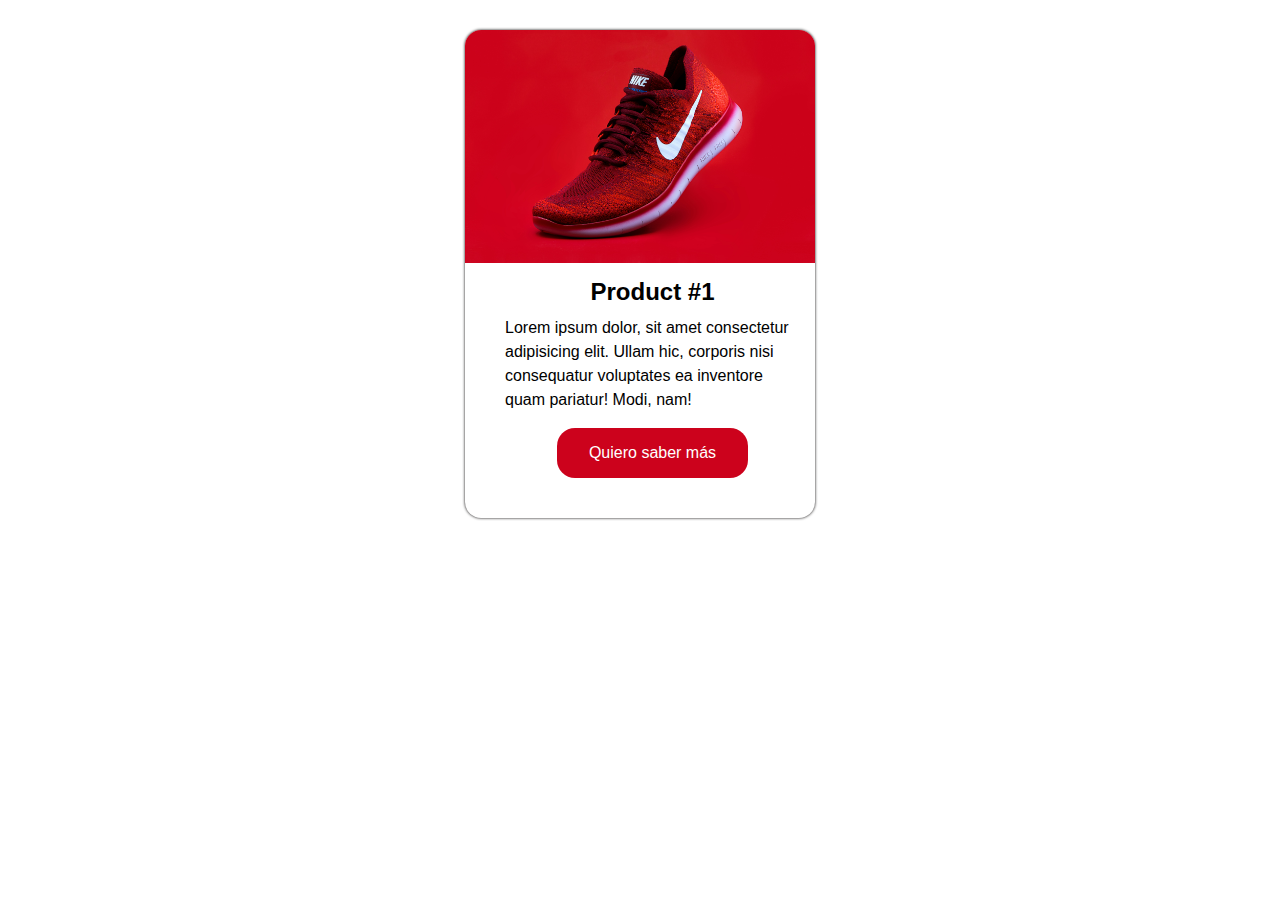
<file: Trabajo- Práctico-nro 3/index.html>
<!DOCTYPE html>
<html lang="en">
<head>
    <meta charset="UTF-8">
    <meta name="viewport" content="width=device-width, initial-scale=1.0">
    <title>Página web Card producto</title>
    <link rel="stylesheet" href="./css/style.css">
</head>
<body>
    <article class="card">
            <img class="card-img" src="./img/img_producto.jpg" alt="Zapatilla deportiva Nike">
            <div class="card-container">
                <h2 class="card-title">Product #1</h2>
                <p class="card-paragraph">Lorem ipsum dolor, sit amet consectetur adipisicing elit. Ullam hic, corporis nisi consequatur voluptates ea inventore quam pariatur! Modi, nam!</p>
                <a class="card-button" href="">Quiero saber más</a>
            </div>
    </article>
    
</body>
</html>
</file>
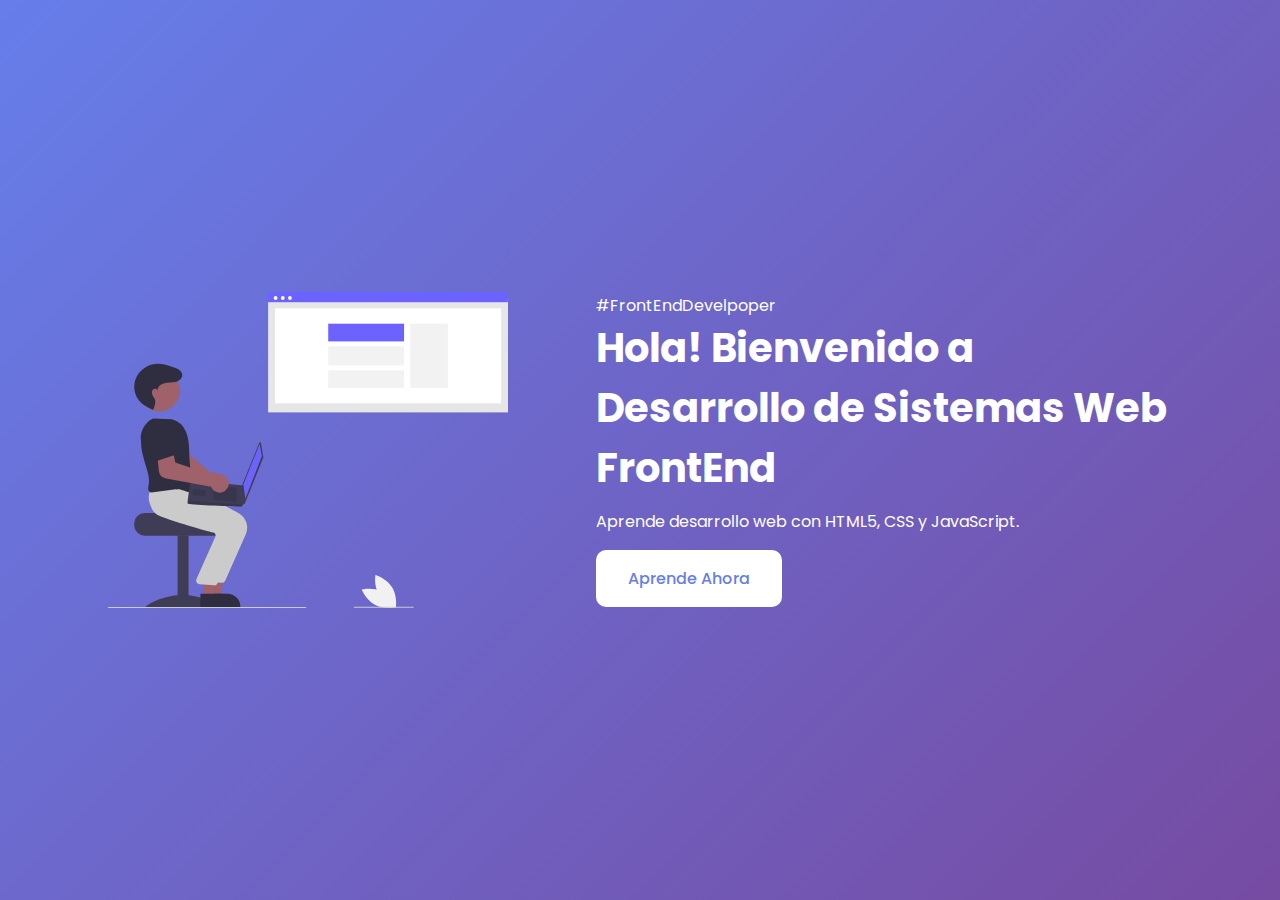
<file: Trabajo-Practico-4/index.html>
<!DOCTYPE html>
<html lang="en">
<head>
    <meta charset="UTF-8">
    <meta name="viewport" content="width=device-width, initial-scale=1.0">
    <title>Trabajo Practico n°4</title>
    <link rel="stylesheet" href="css/style.css">
    <link rel="preconnect" href="https://fonts.googleapis.com">
    <link rel="preconnect" href="https://fonts.gstatic.com" crossorigin>
    <link href="https://fonts.googleapis.com/css2?family=Poppins:ital,wght@0,300;0,400;0,500;0,700;1,300;1,400;1,500;1,700&display=swap" rel="stylesheet">
<body>
    <div class="contenedor-general">
        <div class="contenedor-imagen">
            <img src="./img/undraw_web-developer_ggt0.svg" alt="imagen-web-developer">
        </div>
        <div class="contenedor-textos">
            <p>#FrontEndDevelpoper</p>
            <h2 class="encabezado">Hola! Bienvenido a Desarrollo de Sistemas Web FrontEnd</h2>
            <p class="parrafo">Aprende desarrollo web con HTML5, CSS y JavaScript.</p>
            <a class="boton" href="#">Aprende Ahora</a>
        </div>
    </div>
</body>
</html>
</file>
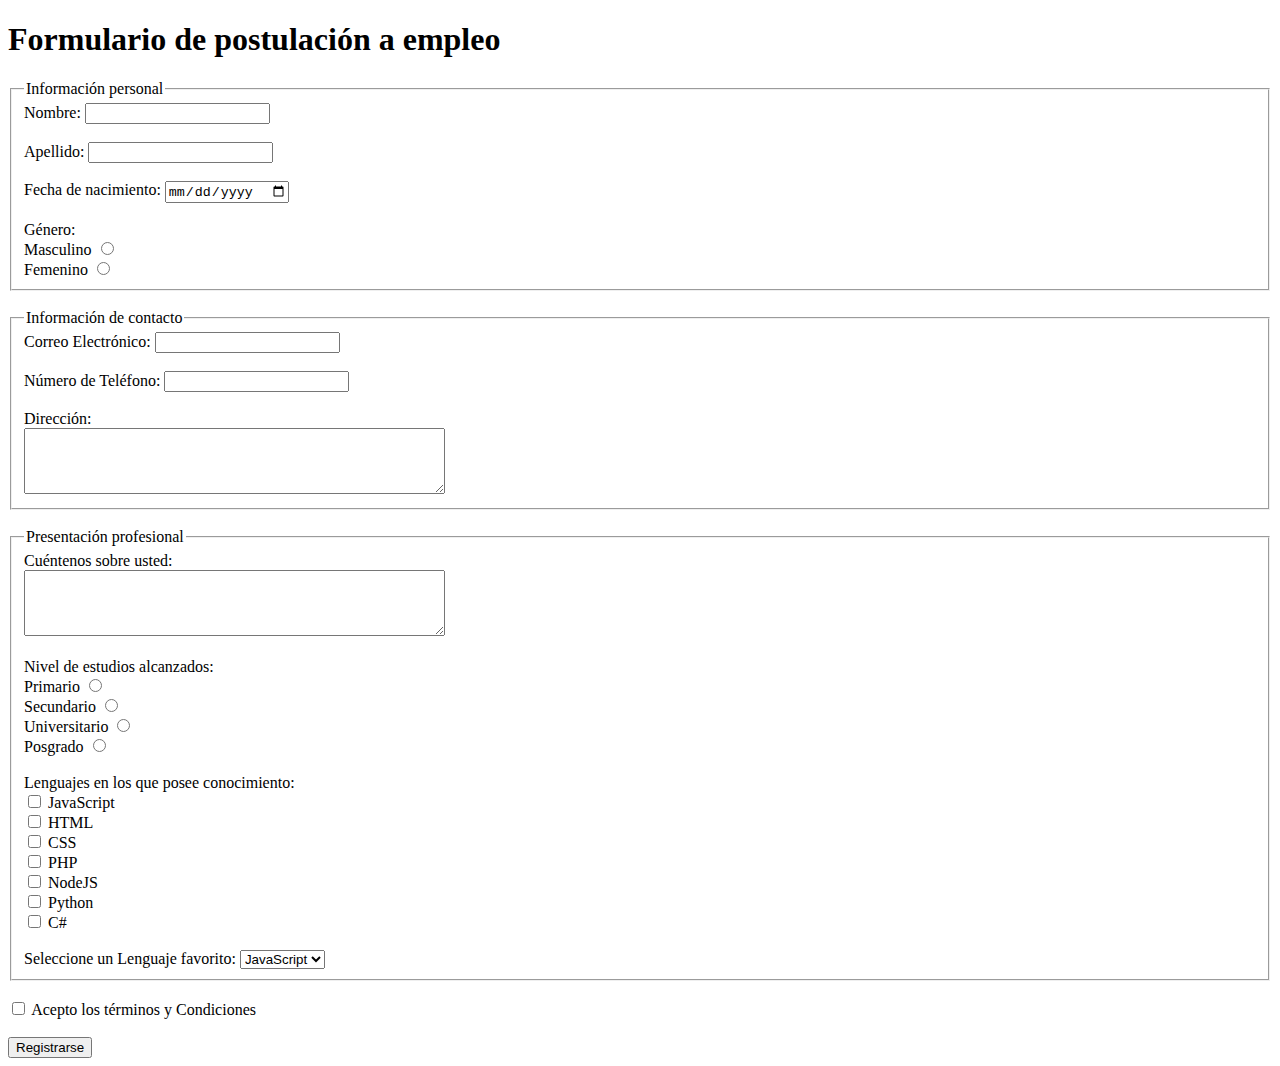
<file: Ejercicio 2 - elementos html de formulario/Ejercicio2.html>
<!DOCTYPE html>
<html lang="en">
<head>
    <meta charset="UTF-8">
    <meta name="viewport" content="width=, initial-scale=1.0">
    <title>Document</title>
</head>
<body>
    <header>
        <h1><strong>Formulario de postulación a empleo</strong></h1>
    </header>
    <main>
        <form action="/submit-form" method="post">
                <fieldset>
                    <legend>Información personal</legend>
                    <label for="username">Nombre:</label>
                    <input type="text" id="username" name="username">
                    <br><br>
                    <label for="apellido">Apellido:</label>
                    <input type="text" id="apellido" name="apellido">
                    <br><br>
                    <label for="fecha">Fecha de nacimiento:</label>
                    <input type="date" name="fecha" id="fecha">
                    <br><br>
                    <span>Género:</span>
                    <br>
                    <label for="masculino">Masculino</label>
                    <input type="radio" id="masculino" name="masculino">
                    <br>
                    <label for="femenino">Femenino</label>
                    <input type="radio" id="femenino" name="femenino">
                    <br>
                </fieldset>
                <br>
                <fieldset>
                    <legend>Información de contacto</legend>
                    <label for="mail">Correo Electrónico:</label>
                    <input type="email" id="mail" name="mail">
                    <br><br>
                    <label for="numeroCel">Número de Teléfono:</label>
                    <input type="tel" id="numeroCel" name="numeroCel">
                    <br><br>
                    <label for="direction">Dirección:</label>
                    <br>
                    <textarea id="direction" name="direction" rows="4" cols="50"></textarea>
                </fieldset>
                <br>
                <fieldset>
                    <legend>Presentación profesional</legend>
                    <label for="about-me">Cuéntenos sobre usted:</label>
                    <br>
                    <textarea id="about-me" name="about-me" rows="4" cols="50"></textarea>
                    <br><br>
                    <span>Nivel de estudios alcanzados:</span>
                    <br>
                    <label for="Primario">Primario</label>
                    <input type="radio" id="Primario" name="Primario">
                    <br>
                    <label for="Secundario">Secundario</label>
                    <input type="radio" id="Secundario" name="Secundario">
                    <br>
                    <label for="Universitario">Universitario</label>
                    <input type="radio" id="Universitario" name="Universitario">
                    <br>
                    <label for="Posgrado">Posgrado</label>
                    <input type="radio" id="Posgrado" name="Posgrado">
                    <br><br>
                    <span>Lenguajes en los que posee conocimiento:</span>
                    <br>
                    <input type="checkbox" name="JavaScript" id="JavaScript">
                    <label for="JavaScript">JavaScript</label>
                    <br>
                    <input type="checkbox" name="Html" id="Html">
                    <label for="Html">HTML</label>
                    <br>
                    <input type="checkbox" name="CSS" id="CSS">
                    <label for="CSS">CSS</label>
                    <br>
                    <input type="checkbox" name="php" id="php">
                    <label for="php">PHP</label>
                    <br>
                    <input type="checkbox" name="nodejs" id="nodejs">
                    <label for="nodejs">NodeJS</label>
                    <br>
                    <input type="checkbox" name="python" id="python">
                    <label for="python">Python</label>
                    <br>
                    <input type="checkbox" name="c#" id="c#">
                    <label for="c#">C#</label>
                    <br><br>
                    <label for="LenguajesOption">Seleccione un Lenguaje favorito:</label>
                    <select name="LenguajesOption" id="LenguajesOption">
                        <option value="text">JavaScript</option>
                        <option value="text">HTML</option>
                        <option value="text">CSS</option>
                        <option value="text">PHP</option>
                        <option value="text">NodeJS</option>
                        <option value="text">Python</option>
                        <option value="text">C#</option>
                    </select>
                </fieldset>
        </form>
        <br>
        <input type="checkbox" name="terms&cond" id="terms&cond">
        <label for="terms&cond">Acepto los términos y Condiciones</label>
        <br><br>
        <button type="submit">Registrarse</button>
    </main>
</body>
</html>
</file>
<file: Trabajo- Práctico-nro 3/css/style.css>
*{
    margin-top:0;
    margin-bottom: 0;
    margin-left: auto;
    margin-right: auto;
    box-sizing: border-box;
    
}
body{
    font-family: Arial;
    font-size: 16px;
}

.card{
    width: 350px;
    margin-top: 30px;
    margin-bottom: 30px;
    margin-left: auto;
    margin-right: auto;
    box-shadow: 0 0 3px #050100 ;  /*0 en horizontal (offset-x), 0 en vertical (offset-y) y 3px de radio de difuminación(blur-radius), */
    border-radius: 1em;
}

.card-img{
    width: 100%;
    display: block;
    border-radius: 1em 1em 0 0 ; /*formato abreviado shorthand).*/
    

}

.card-container{
    text-align: center;
    padding: 15px 15px 40px 40px ; /*formato abreviado shorthand).*/
    border-radius: 1em 1em 0 0;   /*formato abreviado shorthand).*/

}

.card-title{
    margin-bottom: 10px;

}

.card-paragraph{
    line-height: 1.5;
    text-align: start;

}

.card-button{
    display: inline-block;
    background-color:#CC021C;
    color: white;
    text-decoration: none;
    padding-top: 1em;
    padding-bottom: 1em;
    padding-left: 2em;
    padding-right: 2em;
    margin-top: 1em;
    border-radius: 18px;
    
}
</file>
<file: Trabajo-Practico-4/css/style.css>
/* Version Tablet/Desktop */
*{
    margin-top:0;
    margin-bottom: 0;
    margin-left: auto;
    margin-right: auto;
    box-sizing: border-box;
}
body{
    background-image: linear-gradient(135deg, #667eea 0%, #764ba2 100%);
    min-height: 650px;
    height: 100vh;
    font-family: "Poppins", sans-serif;
}

.contenedor-general{
    width: 90%;
    max-width: 1200px;
    height: 100%;
    display: flex;
    flex-direction: column;
    justify-content: center;
}

.contenedor-imagen{
    width: 90%;
    max-width: 400px;
    margin-bottom: 40px;
}

img{
    width: 100%;
    display: block;
}

.contenedor-textos{
    color: white
}

.encabezado{
    font-size: 2rem;
}

.parrafo{
    line-height: 1.5;
    margin-top: 0.5em;
    margin-right: 0;
}

.boton{
    background-color: white;
    text-decoration: none;
    color:#667EEA;
    padding-top: 1em;
    padding-bottom: 1em;
    padding-right: 2em ;
    padding-left: 2em;
    display: inline-block;
    border-radius: 10px;
    font-weight: 500;
}

/* Version MOBILE */

@media (min-width: 768px){
    .contenedor-general{
        display: flex;
        flex-direction: row;
        align-items: center;
        justify-content: space-between;
    }

    .contenedor-imagen{
        width: 45%;
        margin-bottom: 0;
    }

    .contenedor-textos{
        width: 50%;
    }

    .encabezado{
        font-size: 2.5rem;
    }

    .parrafo{
        margin-top: 0.7em;
        margin-right: 0;
        margin-bottom: 1em;
    }
}
</file>
